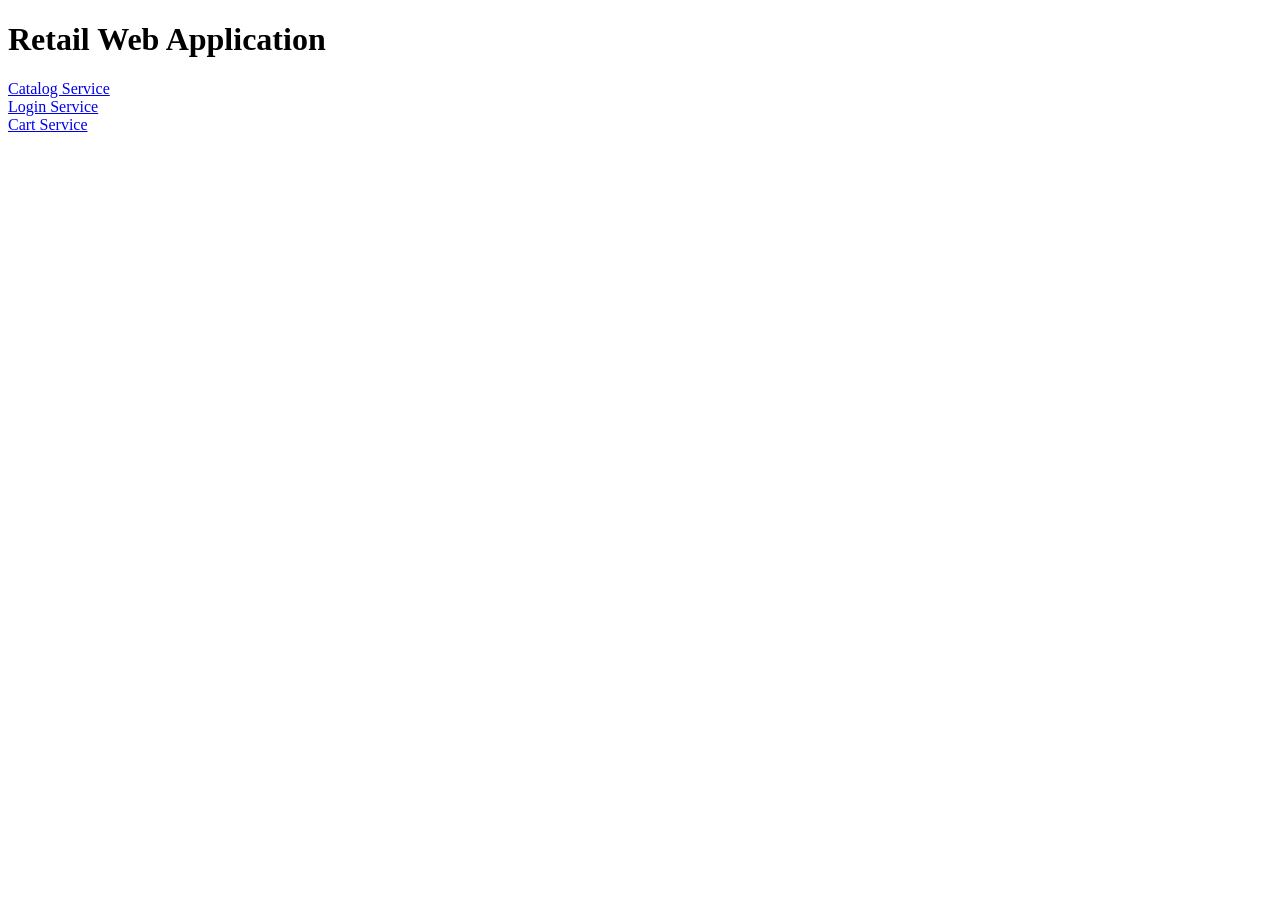
<file: index.html>
<!DOCTYPE html>
<html>
<head>
  <title>Retail Web Application</title>
</head>
<body>
  <h1>Retail Web Application</h1>

  <a href="catalog.html">Catalog Service</a><br>
  <a href="login.html">Login Service</a><br>
  <a href="cart.html">Cart Service</a><br>

</body>
</html>
</file>
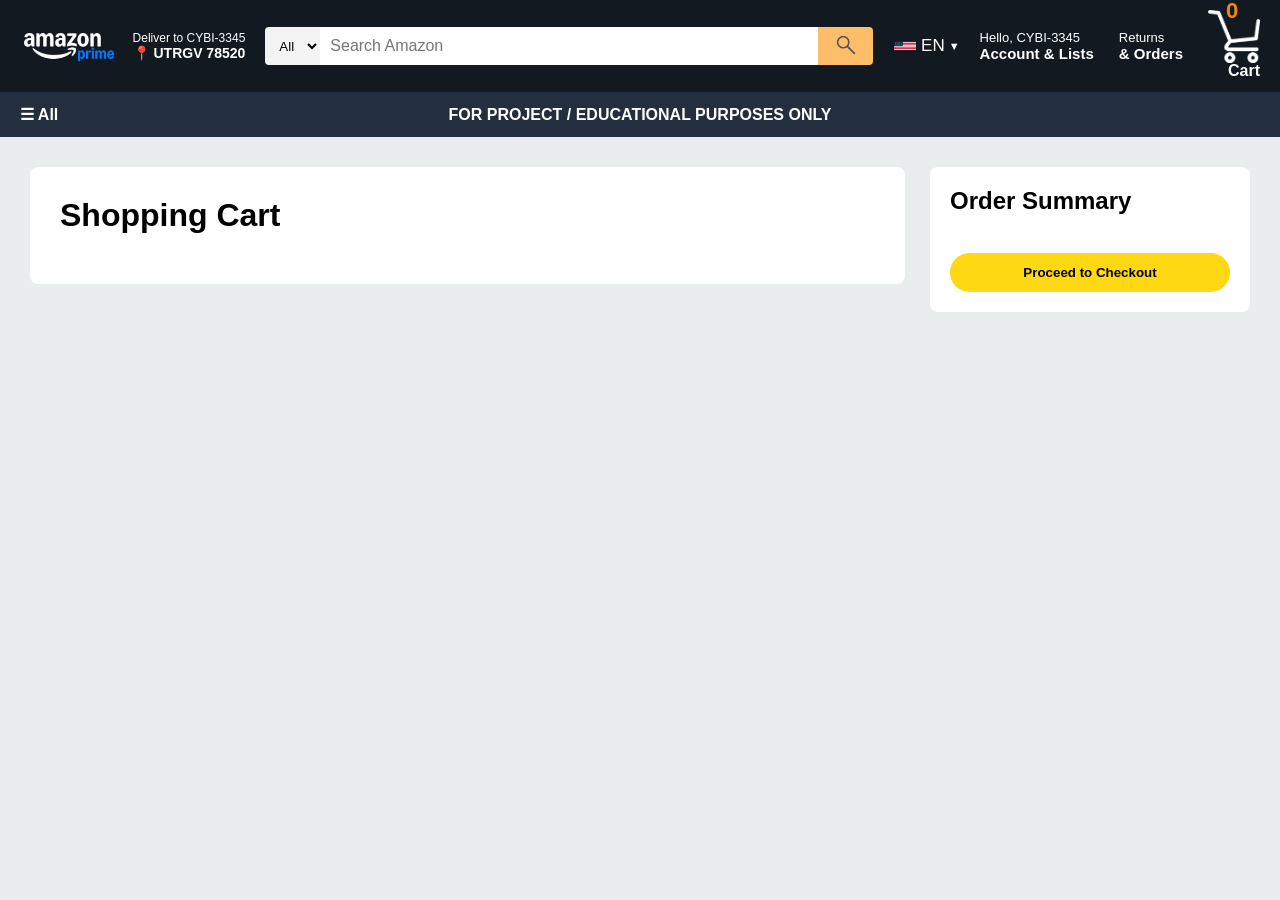
<file: cart.html>
<!DOCTYPE html>
<html lang="en">

<head>
<meta charset="UTF-8">

<link rel="icon"
      type="image/jpeg"
      href="/styling/amazonFavicon.jpg">

<title>Amazon Shopping Cart</title>

<link rel="stylesheet"
      href="/styling/cartStyle.css">

</head>

<body>

<header class="top-nav">

    <div class="logo-container" onclick="window.location.href='catalog.html'">

        <img src="/styling/amazonPrime.png" alt="Amazon">

    </div>

    <div class="deliver-box">

        <span>Deliver to CYBI-3345</span>

        <strong>
            📍 UTRGV 78520
        </strong>

    </div>

    <div class="search-container">

        <select>
            <option>All</option>
        </select>

        <input type="text" placeholder="Search Amazon">

        <button class="search-btn">

            <img src="/styling/magnifyingGlass.png" alt="Search">

        </button>

    </div>

    <div class="language-select">

        <img src="/styling/usFlag.png" alt="US">

        <span class="dropdown-trigger1">EN</span>
        <span class="dropdown-trigger2"> ▼</span>

        <div class="language-menu">

            <div class="menu-title">
                Change language
            </div>

            <hr>

            <label>

                <input type="radio" name="lang" value="EN" checked>
                English - EN

            </label>

            <label>

                <input type="radio" name="lang" value="ES">
                Español - ES

            </label>

            <hr>

            <div class="country-text">

                🇺🇸 You are shopping on Amazon.com

            </div>

            <div class="change-country">

                Change country/region

            </div>

        </div>

    </div>


    <div class="nav-right">

        <div class="nav-item login" onclick="window.location.href='login.html'">

            <span>Hello, CYBI-3345</span>

            <strong>Account & Lists</strong>

        </div>

        <div class="nav-item">

            <span>Returns</span>

            <strong>& Orders</strong>

        </div>

        <div class="nav-item cart" onclick="window.location.href='cart.html'">

            <div class="cart-left">

                <span id="cartCount">
                    0
                </span>

                <span class="cart-icon">

                    <img src="/styling/amazonCart.png" alt="Cart">

                </span>

            </div>

            <div class="cart-right">

                Cart

            </div>

        </div>

</header>

<nav class="sub-nav">

    <span class="all-link">

        ☰ All

    </span>

    <span class="center-banner">

        FOR PROJECT / EDUCATIONAL PURPOSES ONLY

    </span>

</nav>

<div class="cart-page">

    <div class="cart-left-panel">

        <h1>Shopping Cart</h1>

        <div id="removedMessage"></div>

        <div id="cartItems"></div>

    </div>

    <div class="cart-right-panel">

        <div class="summary-box">

            <h2>Order Summary</h2>

            <div id="itemCount"></div>

            <div id="subtotal"></div>

            <div id="tax"></div>

            <div id="total"></div>

            <button>

                Proceed to Checkout

            </button>

        </div>

    </div>

</div>

<script>

const products =
{
"Amazon Echo Show 11 (newest model), Vibrant Full-HD 11\", Graphite":
{
price:249.99,
image:"/styling/amazonEchoShow11.png"
},

"Bounty Paper Towels Quick Size, White, 16 Family Rolls = 40 Regular Rolls":
{
price:43.49,
image:"/styling/bountyPaperTowels.png"
},

"American Silver Eagle 1 oz Bullion Coin with Certificate of Authenticity $1":
{
price:84.99,
image:"/styling/silverDollar.png"
},

"Owala FreeSip Stainless Steel Water Bottle 24 oz Very, Very Dark":
{
price:29.97,
image:"/styling/owalaWaterBottle.png"
},

"Mighty Patch Hero Cosmetics Original Nighttime Acne Pimple Patches, 36 Ct":
{
price:11.97,
image:"/styling/mightyPatch.png"
}
};

function removeOne(item)
{
    fetch(
        "http://127.0.0.1:5003/remove",
        {
            method:"POST",
            headers:
            {
                "Content-Type":
                "application/x-www-form-urlencoded"
            },
            body:
                "item=" +
                encodeURIComponent(item)
        }
    )
    .then(() => loadCart());
}

function addOne(item)
{
    fetch(
        "http://127.0.0.1:5003/add",
        {
            method:"POST",
            headers:
            {
                "Content-Type":
                "application/x-www-form-urlencoded"
            },
            body:
                "item=" +
                encodeURIComponent(item)
        }
    )
    .then(() => loadCart());
}

function deleteItem(item)
{
    fetch(
        "http://127.0.0.1:5003/delete",
        {
            method:"POST",
            headers:
            {
                "Content-Type":
                "application/x-www-form-urlencoded"
            },
            body:
                "item=" +
                encodeURIComponent(item)
        }
    )
    .then(() =>
    {
        document.getElementById(
            "removedMessage"
        ).innerHTML =
        `${item} was removed from Shopping Cart.`;

        loadCart();
    });
}

function loadCart()
{
fetch("http://127.0.0.1:5003/cart")
.then(r=>r.json())
.then(items =>
{
    const grouped = {};

    items.forEach(item =>
    {
        grouped[item] =
            (grouped[item] || 0) + 1;
    });

    let html = "";

    let subtotal = 0;

    Object.keys(grouped).forEach(item =>
    {
        const qty =
            grouped[item];

	const safeItem = item.replace(/"/g, "&quot;");

        const price =
            products[item].price;

        subtotal +=
            price * qty;

        const image =
            products[item].image;

        const leftButton =
        qty === 1
        ?
        `<img
            class="trash-icon"
            src="/styling/deleteIcon.png"
            onclick="deleteItem('${safeItem}')">`
        :
        `<span
            onclick="removeOne('${safeItem}')">
            −
         </span>`;

        html +=
        `
        <div class="cart-item">

            <div class="item-image">

                <img src="${image}">

            </div>

            <div class="item-middle">

                <div class="item-name">

                    ${item}

                </div>

                <div class="stock">

                    In Stock

                </div>

                <div class="returns">

                    FREE Returns

                </div>

                <div class="quantity-section">

                    <div class="qty-control">

                        ${leftButton}

                        <span>

                            ${qty}

                        </span>

                        <span
                            onclick="addOne('${safeItem}')">

                            +

                        </span>

                    </div>

                    <a href="#"
                       onclick="deleteItem('${safeItem}')">

                       Delete

                    </a>

                    <a href="#">

                        Save for later

                    </a>

                    <a href="#">

                        Compare with similar items

                    </a>

                    <a href="#">

                        Share

                    </a>

                </div>

            </div>

            <div class="item-price">

                $${price.toFixed(2)}

            </div>

        </div>
        `;
    });

    if(html==="")
    {
        html =
        `
        <p class="empty-cart">

            Your Amazon Cart is empty.

        </p>
        `;
    }

    document
        .getElementById(
            "cartItems"
        )
        .innerHTML = html;

    const tax =
        subtotal * 0.0825;

    const total =
        subtotal + tax;

    document
        .getElementById(
            "itemCount"
        )
        .innerHTML =
        `(${items.length} item${items.length===1?'':'s'})`;

    document
        .getElementById(
            "subtotal"
        )
        .innerHTML =
        `Subtotal: $${subtotal.toFixed(2)}`;

    document
        .getElementById(
            "tax"
        )
        .innerHTML =
        `Tax: $${tax.toFixed(2)}`;

    document
        .getElementById(
            "total"
        )
        .innerHTML =
        `Total: $${total.toFixed(2)}`;
});
}

loadCart();

</script>

</body>
</html>
</file>
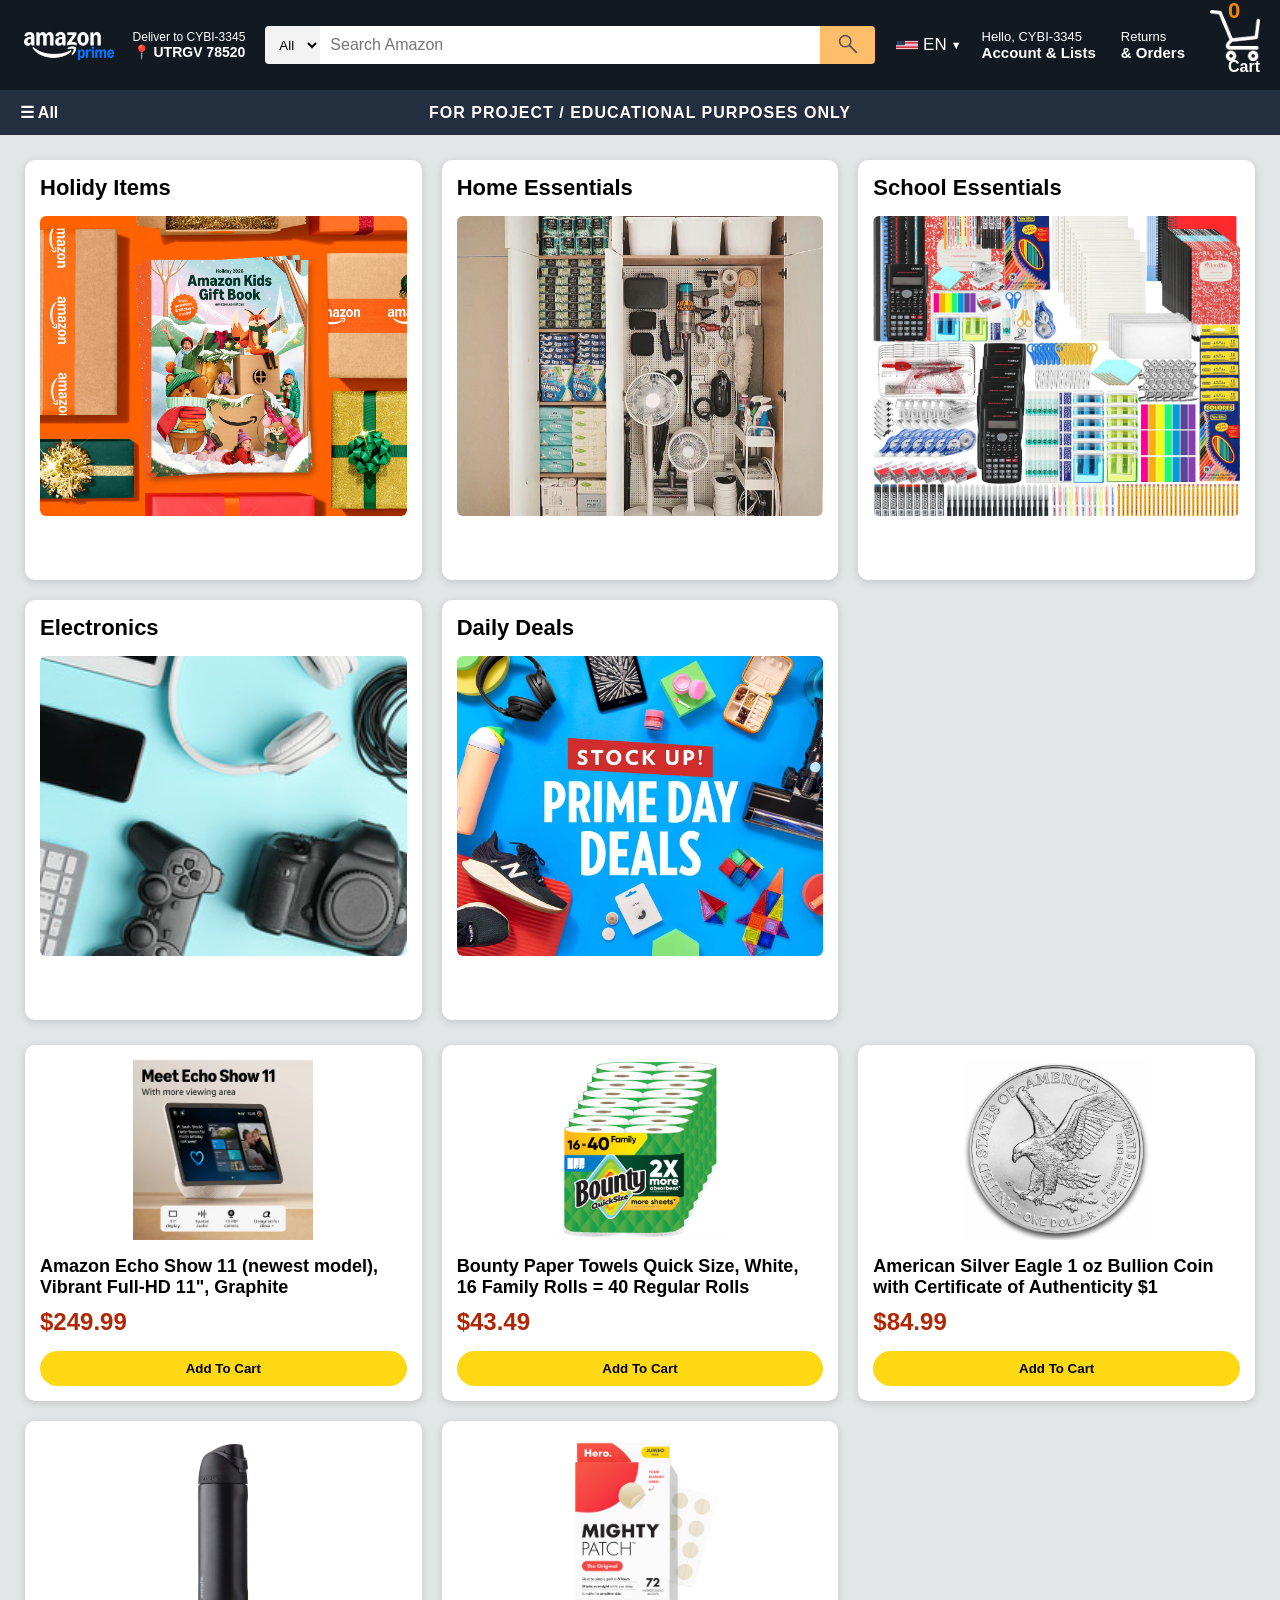
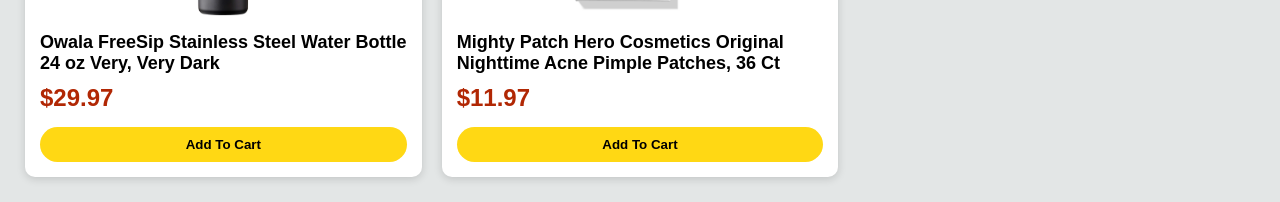
<file: catalog.html>
<!DOCTYPE html>
<html lang="en">

<head>

    <meta charset="UTF-8">


    <link rel="icon" type="image/jpeg" href="/styling/amazonFavicon.jpg">
    <title>Amazon.com. Spend less. Smile more.</title>
    <link rel="stylesheet" href="/styling/catalogStyle.css">

</head>

<body>

<header class="top-nav">

    <div class="logo-container" onclick="window.location.href='catalog.html'">

        <img src="/styling/amazonPrime.png" alt="Amazon">

    </div>

    <div class="deliver-box">

        <span>Deliver to CYBI-3345</span>

        <strong>
            📍 UTRGV 78520
        </strong>

    </div>

    <div class="search-container">

        <select>
            <option>All</option>
        </select>

        <input type="text" placeholder="Search Amazon">

        <button class="search-btn">

            <img src="/styling/magnifyingGlass.png" alt="Search">

        </button>

    </div>

    <div class="language-select">

        <img src="/styling/usFlag.png" alt="US">

        <span class="dropdown-trigger1">EN</span>
	<span class="dropdown-trigger2"> ▼</span>

        <div class="language-menu">

            <div class="menu-title">
                Change language
            </div>

            <hr>

            <label>

                <input type="radio" name="lang" value="EN" checked>
                English - EN

            </label>

            <label>

                <input type="radio" name="lang" value="ES">
                Español - ES

            </label>

            <hr>

            <div class="country-text">

                🇺🇸 You are shopping on Amazon.com

            </div>

            <div class="change-country">

                Change country/region

            </div>

        </div>

    </div>


    <div class="nav-right">

        <div class="nav-item login" onclick="window.location.href='login.html'">

            <span>Hello, CYBI-3345</span>

            <strong>Account & Lists</strong>

        </div>

        <div class="nav-item">

            <span>Returns</span>

            <strong>& Orders</strong>

        </div>

        <div class="nav-item cart" onclick="window.location.href='cart.html'">

	    <div class="cart-left">

        	<span id="cartCount">
            	    0
        	</span>

        	<span class="cart-icon">

            	    <img src="/styling/amazonCart.png" alt="Cart">

        	</span>

    	    </div>

    	    <div class="cart-right">

        	Cart

    	    </div>

        </div>

</header>

<nav class="sub-nav">

    <span class="all-link">

        ☰ All

    </span>

    <span class="center-banner">

        FOR PROJECT / EDUCATIONAL PURPOSES ONLY

    </span>

</nav>

<section class="category-grid">

    <div class="category-card">

        <h2>Holidy Items</h2>

        <a href="holidayItems.html">

            <img src="/styling/holidayItems.jpg">

        </a>

    </div>

    <div class="category-card">

        <h2>Home Essentials</h2>

        <a href="homeEssentials.html">

            <img src="/styling/homeEssentials.jpg">

        </a>

    </div>

    <div class="category-card">

        <h2>School Essentials</h2>

        <a href="schoolEssentials.html">

            <img src="/styling/schoolEssentials.png">

        </a>

    </div>

    <div class="category-card">

        <h2>Electronics</h2>

        <a href="electronics.html">

            <img src="/styling/electronics.jpg">

        </a>

    </div>

    <div class="category-card">

        <h2>Daily Deals</h2>

        <a href="dailyDeals.html">

            <img src="/styling/dailyDeals.jpg">

        </a>

    </div>

</section>

<section class="recommendation-row">

    <div class="product-card">

        <img src="/styling/amazonEchoShow11.png">

        <h3>Amazon Echo Show 11 (newest model), Vibrant Full-HD 11", Graphite</h3>

        <div class="price">$249.99</div>

	<button onclick="addToCart('Amazon Echo Show 11 (newest model), Vibrant Full-HD 11&quot;, Graphite')">

            Add To Cart

        </button>

    </div>

    <div class="product-card">

	<img src="/styling/bountyPaperTowels.png">

        <h3>Bounty Paper Towels Quick Size, White, 16 Family Rolls = 40 Regular Rolls</h3>

        <div class="price">$43.49</div>

        <button onclick="addToCart('Bounty Paper Towels Quick Size, White, 16 Family Rolls = 40 Regular Rolls')">

            Add To Cart

        </button>

    </div>

    <div class="product-card">

	<img src="/styling/silverDollar.png">

        <h3>American Silver Eagle 1 oz Bullion Coin with Certificate of Authenticity $1</h3>

        <div class="price">$84.99</div>

        <button onclick="addToCart('American Silver Eagle 1 oz Bullion Coin with Certificate of Authenticity $1')">

            Add To Cart

        </button>

    </div>

    <div class="product-card">

	<img src="/styling/owalaWaterBottle.png">

        <h3>Owala FreeSip Stainless Steel Water Bottle 24 oz Very, Very Dark</h3>

        <div class="price">$29.97</div>

        <button onclick="addToCart('Owala FreeSip Stainless Steel Water Bottle 24 oz Very, Very Dark')">

            Add To Cart

        </button>

    </div>

    <div class="product-card">

	<img src="/styling/mightyPatch.png">

        <h3>Mighty Patch Hero Cosmetics Original Nighttime Acne Pimple Patches, 36 Ct</h3>

        <div class="price">$11.97</div>

        <button onclick="addToCart('Mighty Patch Hero Cosmetics Original Nighttime Acne Pimple Patches, 36 Ct')">

            Add To Cart

        </button>

    </div>

</section>

<script>

async function updateCartCount()
{
    const response =
        await fetch(
            "http://127.0.0.1:5003/cart"
        );

    const items =
        await response.json();

    document
        .getElementById(
            "cartCount"
        )
        .innerText = items.length;
}

async function addToCart(item)
{
    await fetch(
        "http://127.0.0.1:5003/add",
        {
            method:"POST",

            headers:
            {
                "Content-Type":
                "application/x-www-form-urlencoded"
            },

            body:
                "item=" +
                encodeURIComponent(item)
        }
    );

    updateCartCount();
}

updateCartCount();

</script>

</body>
</html>
</file>
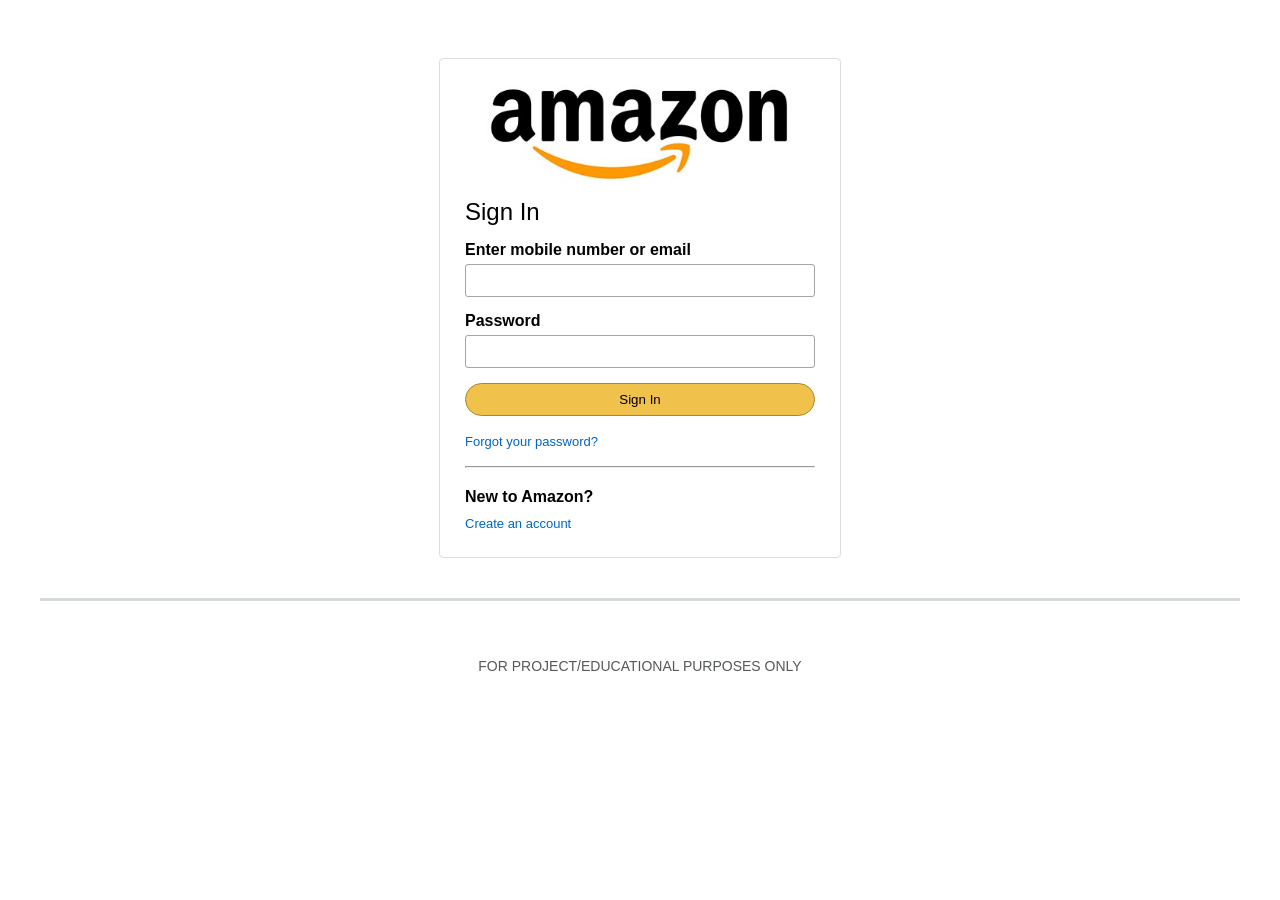
<file: login.html>
<!DOCTYPE html>
<html lang="en">
<head>
    <meta charset="UTF-8">
    <link rel="icon" type="image/jpeg" href="/styling/amazonFavicon.jpg">
    <title>Amazon Sign-In</title>
    <link rel="stylesheet" href="/styling/loginStyle.css">
</head>
<body>

    <div id="error-box" class="error-box" style="display: none;">
        <div class="error-heading">
            <span class="error-icon">!</span>
                <strong>There was a problem</strong>
        </div>
        <p>Invalid entry. Please check your information.</p>
    </div>

    <div class="container">
        <div class="logo">
	    <img src="/styling/amazonLogo.jpg" alt="amazon">
	</div>

        <h1>Sign In</h1>

            <div class="input-group">
    		<label for="text"><b>Enter mobile number or email</b></label>
    		<input id="text" type="text" required>
	    </div>

	    <div class="input-group">
    		<label for="pass"><b>Password</b></label>
    		<input id="pass" type="password" required>
	    </div>
            
	    <button class="btn" onclick="signIn()">Sign In</button>

            <p id="message"></p>

        <script>
          function signIn()
          {
	    document.getElementById("error-box").style.display = "none";

            const phoneOrEmail = document.getElementById("text").value.trim();

            // Check for a valid email format
            const isEmail = /^[A-Za-z0-9]+(?:[._-][A-Za-z0-9]+)*@[^@\s.]+\.[^@\s.]+$/.test(phoneOrEmail);

            // Check for exactly 10 digits
            const digits = phoneOrEmail.replace(/\D/g, "");
            const isPhone = digits.length === 10 && /^\d+$/.test(phoneOrEmail.replace(/[\s().-]/g, ""));

            // Reject invalid input
            if (!isEmail && !isPhone)
            {
              document.getElementById("error-box").style.display = "block";
              return;
            }

            // Clear input fields
            document.getElementById("text").value = "";
            document.getElementById("pass").value = "";

            // Contact Flask login service
            fetch("http://127.0.0.1:5002/login", { method: "POST" })
            .then(response =>
            {
              if (response.ok)
              {
                window.location.href = "catalog.html";
              }
              else
              {
		document.getElementById("error-box").style.display = "block";
	      }
            })
            .catch(err =>
            {
              document.getElementById("error-box").style.display = "block";
              console.error(err);
            });
          }
        
        </script>

        <p><a class="small-link" href="#">Forgot your password?</a></p>

        <hr>

        <div class="new-account">
            <p><b>New to Amazon?</b></p>
            <p><a class="new-small-link" href="#">Create an account</a></p>
        </div>
    </div>

    <footer class="footer-container">
        <div class="gray-bar"> </div>
        <div class="bottom-label">
            <label>FOR PROJECT/EDUCATIONAL PURPOSES ONLY</label>
        </div>
    </footer>	

</body>
</html>
</file>
<file: styling/cartStyle.css>
*{
    margin:0;
    padding:0;
    box-sizing:border-box;
}

body{
    background:#eaeded;
    font-family:Arial,sans-serif;
}

/* ======================
   TOP NAVIGATION
   ====================== */

.top-nav{
    background:#131921;
    color:white;
    display:flex;
    align-items:center;
    padding:10px 20px;
}

.logo-container img{
    height:42px;
    cursor:pointer;
}

.deliver-box{
    display:flex;
    flex-direction:column;
    margin-left:15px;
    color:white;
    font-size:12px;
}

.deliver-box strong{
    font-size:14px;
}

.search-container{
    flex:1;
    display:flex;
    margin-left:20px;
    margin-right:20px;
}

.search-container select{
    border:none;
    padding:10px;
    background:#f3f3f3;
    border-radius:4px 0 0 4px;
}

.search-container input{
    flex:1;
    border:none;
    padding:10px;
    font-size:16px;
}

.search-btn{
    width:55px;
    border:none;
    background:#febd69;
    cursor:pointer;
    border-radius:0 4px 4px 0;
}

.search-btn img{
    width:22px;
    height:22px;
}

.language-select{
    position:relative;
    display:flex;
    align-items:center;
    gap:4px;
    color:white;
    margin-right:20px;
}

.language-select img{
    width:24px;
    height:18px;
}

.dropdown-trigger1{
    cursor:pointer;
    font-size:17px;
}

.dropdown-trigger2{
    cursor:pointer;
    font-size:11px;
}

.language-menu{
    display:none;
    position:absolute;
    top:35px;
    right:0;

    width:280px;

    background:white;

    color:black;

    border-radius:8px;

    padding:15px;

    box-shadow:
        0 4px 12px rgba(0,0,0,.25);

    z-index:1000;
}

.language-menu::before{
    content:"";

    position:absolute;

    top:-10px;

    right:18px;

    border-left:10px solid transparent;
    border-right:10px solid transparent;
    border-bottom:10px solid white;
}

.language-select:hover .language-menu{
    display:block;
}

.menu-title{
    font-weight:bold;
    margin-bottom:10px;
}

.language-menu label{
    display:block;
    margin-top:12px;
    margin-bottom:12px;
}

.country-text{
    margin-top:12px;
    font-size:14px;
}

.change-country{
    margin-top:10px;
    color:#0073bb;
    cursor:pointer;
}

.nav-right{
    display:flex;
    gap:25px;
    align-items:center;
}

.nav-item{
    display:flex;
    flex-direction:column;
    font-size:13px;
    cursor:pointer;
}

.nav-item strong{
    font-size:15px;
}

/* ======================
   NAV BAR CART
   ====================== */

.cart{
    display:flex;
    align-items:flex-end;
    gap:10px;
    cursor:pointer;
}

.cart-left{
    position:relative;
    width:52px;
    height:42px;
}

.cart-icon img{
    width:52px;
    height:auto;
    display:block;
}

#cartCount{
    position:absolute;
    top:-12px;
    left:18px;
    color:#f08804;
    font-size:22px;
    font-weight:bold;
}

.cart-right{
    font-size:16px;
    font-weight:bold;
    margin-bottom:2px;
}

/* ======================
   SUB NAV
   ====================== */

.sub-nav{
    background:#232f3e;
    color:white;
    height:45px;
    display:flex;
    align-items:center;
    position:relative;
    padding:0 20px;
}

.all-link{
    z-index:2;
    cursor:pointer;
    font-weight:bold;
}

.center-banner{
    position:absolute;
    left:50%;
    transform:translateX(-50%);
    font-weight:bold;
}

/* ======================
   PAGE LAYOUT
   ====================== */

.cart-page{
    display:flex;
    align-items:flex-start;
    gap:25px;
    padding:30px;
}

.cart-left-panel{
    background:white;
    border-radius:8px;
    padding:30px;
    flex:1;
}

.cart-right-panel{
    width:320px;
    flex-shrink:0;
}

.summary-box{
    background:white;
    border-radius:8px;
    padding:20px;
    position:sticky;
    top:20px;
}

.summary-box h2{
    margin-bottom:6px;
}

#itemCount{
    font-size:15px;
    color:#555;
    margin-bottom:18px;
}

#subtotal,
#tax,
#total{
    margin-bottom:10px;
    font-size:18px;
}

#total{
    font-weight:bold;
    font-size:22px;
    color:#B12704;
}

.summary-box button{
    width:100%;
    padding:12px;
    margin-top:20px;
    border:none;
    border-radius:999px;
    background:#ffd814;
    cursor:pointer;
    font-weight:bold;
}

.summary-box button:hover{
    background:#f7ca00;
}

/* ======================
   REMOVED MESSAGE
   ====================== */

#removedMessage{
    margin-top:20px;
    margin-bottom:20px;
    color:#0073bb;
    font-size:16px;
}

/* ======================
   CART ITEMS
   ====================== */

.cart-item{
    display:flex;
    gap:30px;
    padding:25px 0;
    border-bottom:1px solid #ddd;
}

.item-image{
    width:220px;
    flex-shrink:0;
}

.item-image img{
    width:100%;
    object-fit:contain;
}

.item-middle{
    flex:1;
}

.item-name{
    font-size:24px;
    line-height:1.35;
    margin-bottom:10px;
}

.stock{
    color:#007600;
    margin-bottom:10px;
}

.returns{
    color:#0073bb;
    margin-bottom:16px;
}

.item-price{
    min-width:140px;
    text-align:right;
    font-size:28px;
    font-weight:bold;
}

/* ======================
   QUANTITY
   ====================== */

.quantity-section{
    display:flex;
    align-items:center;
    flex-wrap:wrap;
    gap:12px;
}

.qty-control{
    display:flex;
    align-items:center;
    justify-content:space-between;
    width:145px;
    border:3px solid #f7ca00;
    border-radius:30px;
    padding:8px 18px;
    font-size:22px;
    font-weight:bold;
}

.qty-control span{
    cursor:pointer;
}

.trash-icon{
    width:22px;
    cursor:pointer;
}

.quantity-section a{
    color:#0073bb;
    text-decoration:none;
}

.quantity-section a:hover{
    text-decoration:underline;
}

/* ======================
   EMPTY CART
   ====================== */

.empty-cart{
    font-size:24px;
    padding:20px 0;
}

/* ======================
   RESPONSIVE
   ====================== */

@media (max-width:1100px){

    .cart-page{
        flex-direction:column;
    }

    .cart-right-panel{
        width:100%;
    }
}
</file>
<file: styling/catalogStyle.css>
*{
    margin:0;
    padding:0;
    box-sizing:border-box;
}

body{
    background:#e3e6e6;
    font-family:Arial,sans-serif;
}

/* =========================
   TOP NAVIGATION BAR
   ========================= */

.top-nav{
    background:#131921;
    color:white;
    display:flex;
    align-items:center;
    padding:10px 20px;
}

.logo-container img{
    height:42px;
    cursor:pointer;
}

.deliver-box{
    display:flex;
    flex-direction:column;
    margin-left:15px;
    color:white;
    font-size:12px;
    cursor:pointer;
}

.deliver-box strong{
    font-size:14px;
}

.search-container{
    flex:1;
    display:flex;
    margin-left:20px;
    margin-right:20px;
}

.search-container select{
    border:none;
    padding:10px;
    background:#f3f3f3;
    border-radius:4px 0 0 4px;
    cursor:pointer;
}

.search-container input{
    flex:1;
    border:none;
    padding:10px;
    font-size:16px;
}

.search-btn{
    border:none;
    background:#febd69;
    width:55px;
    cursor:pointer;
    border-radius:0 4px 4px 0;
}

.search-btn:hover{
    background:#f3a847;
}

.search-btn img{
    width:22px;
    height:22px;
}

/* =========================
   LANGUAGE SELECTOR
   ========================= */

.language-select{
    position:relative;
    display:flex;
    align-items:center;
    gap:4px;
    color:white;
    margin-right:20px;
}

.language-select img{
    width:24px;
    height:18px;
}

.dropdown-trigger1{
    cursor:pointer;
    font-size:17px;
}

.dropdown-trigger2{
    cursor:pointer;
    font-size:11px;
}
 
.language-menu{
    display:none;
    position:absolute;
    top:35px;
    right:0;

    width:280px;

    background:white;

    color:black;

    border-radius:8px;

    padding:15px;

    box-shadow:
        0 4px 12px rgba(0,0,0,.25);

    z-index:1000;
}

.language-menu::before{

    content:"";

    position:absolute;

    top:-10px;

    right:18px;

    border-left:10px solid transparent;
    border-right:10px solid transparent;
    border-bottom:10px solid white;
}

.language-select:hover .language-menu{
    display:block;
}

.menu-title{
    font-weight:bold;
    margin-bottom:10px;
}

.language-menu label{
    display:block;
    margin-top:12px;
    margin-bottom:12px;
    cursor:pointer;
}

.country-text{
    margin-top:12px;
    font-size:14px;
}

.change-country{
    margin-top:10px;
    color:#0073bb;
    cursor:pointer;
}

/* =========================
   ACCOUNT SECTIONS
   ========================= */

.nav-right{
    display:flex;
    gap:25px;
    align-items:center;
}

.nav-item{
    display:flex;
    flex-direction:column;
    font-size:13px;
    cursor:pointer;
}

.nav-item strong{
    font-size:15px;
}

/* =========================
   AMAZON CART
   ========================= */

.cart{
    display:flex;
    align-items:flex-end;
    gap:10px;
    cursor:pointer;
}

.cart-left{
    position:relative;

    width:50px;
    height:38px;

    flex-shrink:0;
}

.cart-icon img{
    width:50px;
    height:auto;
    display:block;
}

#cartCount{
    position:absolute;

    top:-12px;

    left:18px;

    color:#f08804;

    font-size:22px;

    font-weight:bold;
}

.cart-right{
    font-size:16px;

    font-weight:bold;

    margin-bottom:4px;
}

/* =========================
   SECONDARY NAV BAR
   ========================= */

.sub-nav{

    background:#232f3e;

    color:white;

    height:45px;

    display:flex;

    align-items:center;

    position:relative;

    padding:0 20px;
}

.all-link{
    z-index:2;
    cursor:pointer;
    font-weight:bold;
}

.center-banner{

    position:absolute;

    left:50%;

    transform:translateX(-50%);

    font-weight:bold;

    letter-spacing:1px;
}

/* =========================
   CATEGORY CARDS
   ========================= */

.category-grid{

    display:grid;

    grid-template-columns:
    repeat(5,1fr);

    gap:20px;

    padding:25px;
}

.category-card{

    background:white;

    padding:15px;

    border-radius:10px;

    min-height:420px;

    box-shadow:
        0 2px 8px rgba(0,0,0,.15);

    transition:.2s;
}

.category-card h2{

    margin-bottom:15px;

    font-size:22px;
}

.category-card img{

    width:100%;

    height:300px;

    object-fit:cover;

    border-radius:6px;

    cursor:pointer;
}

/* =========================
   PRODUCT ROW
   ========================= */

.recommendation-row{

    display:grid;

    grid-template-columns:
    repeat(5,1fr);

    gap:20px;

    padding:
        0 25px
        25px 25px;
}

.product-card{

    background:white;

    padding:15px;

    border-radius:10px;

    box-shadow:
        0 2px 8px rgba(0,0,0,.15);

    transition:.2s;
}

.product-card img{

    width:100%;

    height:180px;

    object-fit:contain;
}

.product-card h3{

    margin-top:12px;

    font-size:18px;
}

.price{

    margin-top:10px;

    color:#B12704;

    font-size:24px;

    font-weight:bold;
}

.product-card button{

    width:100%;

    padding:10px;

    margin-top:15px;

    border:none;

    border-radius:999px;

    background:#ffd814;

    cursor:pointer;

    font-weight:bold;
}

.product-card button:hover{

    background:#f7ca00;
}

/* =========================
   RESPONSIVE
   ========================= */

@media (max-width:1600px){

    .category-grid,
    .recommendation-row{

        grid-template-columns:
        repeat(3,1fr);
    }
}

@media (max-width:1000px){

    .category-grid,
    .recommendation-row{

        grid-template-columns:
        repeat(2,1fr);
    }
}

@media (max-width:700px){

    .category-grid,
    .recommendation-row{

        grid-template-columns:
        1fr;
    }

    .top-nav{

        flex-wrap:wrap;
    }

    .search-container{

        margin-top:10px;
        width:100%;
    }
}
</file>
<file: styling/loginStyle.css>
body {
    font-family: Arial, sans-serif;
    background-color: #ffffff;
    display: flex;
    justify-content: center;
    padding-top: 50px;
    flex-direction: column;
    align-items: center;
}

.error-box {
    background-color: #fff;
    border: 1px solid #c40000;
    border-radius: 5px;
    padding: 12px;
    margin-bottom: 15px;
    width: 400px;
    color: #000000;
    box-sizing: border-box;
}

.error-heading {
    display: flex;
    align-items: center;
    gap: 8px;
}

.error-heading strong {
    font-size: 20px;
}

.error-icon {
    display: inline-flex;
    justify-content: center;
    align-items: center;
    width: 25px;
    height: 25px;
    background-color: #c40000;
    color: white;
    border-radius: 50%;
    font-size: 18px;
    font-weight: bold;
}

.error-box p {
    font-size: 16px;
    margin: 5px 0 0 0;
}

.container {
    background: white;
    width: 350px;
    padding: 25px;
    border: 1px solid #ddd;
    border-radius: 4px;
}

.logo {
    text-align: center;
    margin-bottom: 10px;
}

.logo img {
    width: auto;
    height: 100px;
}

h1 {
    font-size: 24px;
    font-weight: normal;
    margin-top: 0px;
    margin-bottom: 15px;
}

.input-group {
    width: 100%;
    margin-bottom: 15px;
}

.input-group label {
    display: block;
    margin-bottom: 5px;
}

.input-group input {
    display: block;
    box-sizing: border-box;
    width: 100%;
    padding: 8px;
    border: 1px solid #a6a6a6;
    border-radius: 3px;
}

.btn {
    width: 100%;
    background-color: #f0c14b;
    border: 1px solid #a88734;
    padding: 8px;
    border-radius: 999px;
    cursor: pointer;
}

.btn:hover {
    background-color: #e2b33c;
}

.small-link {
    font-size: 13px;
    color: #0066c0;
    text-decoration: none;
}

.small-link:hover {
    text-decoration: underline;
}

.new-account p:first-child {
    margin-top: 20px;
    margin-bottom: 8px;
    text-align: left;
}

.new-account p:last-child {
    margin-top: 0px;
    margin-bottom: 0px;
}

.new-small-link {
    font-size: 13px;
    color: #0066c0;
    text-decoration: none;
}
 
.new-small-link:hover {
    text-decoration: underline;
}

.footer-container {
    width: 100%;
    display: flex;
    flex-direction: column;
    align-items: center;
}

.gray-bar {
    width: 95%;
    height: 3px;
    background-color: #d6dada;
    
    margin-top: 40px;
    margin-bottom: 40px;
}

.footer-container label {
    display: flex;
    justify-content: center;
    align-items: center;
    height: 50px;
    font-size: 14px;
    color: #565959;
    margin: 0;
}
</file>
